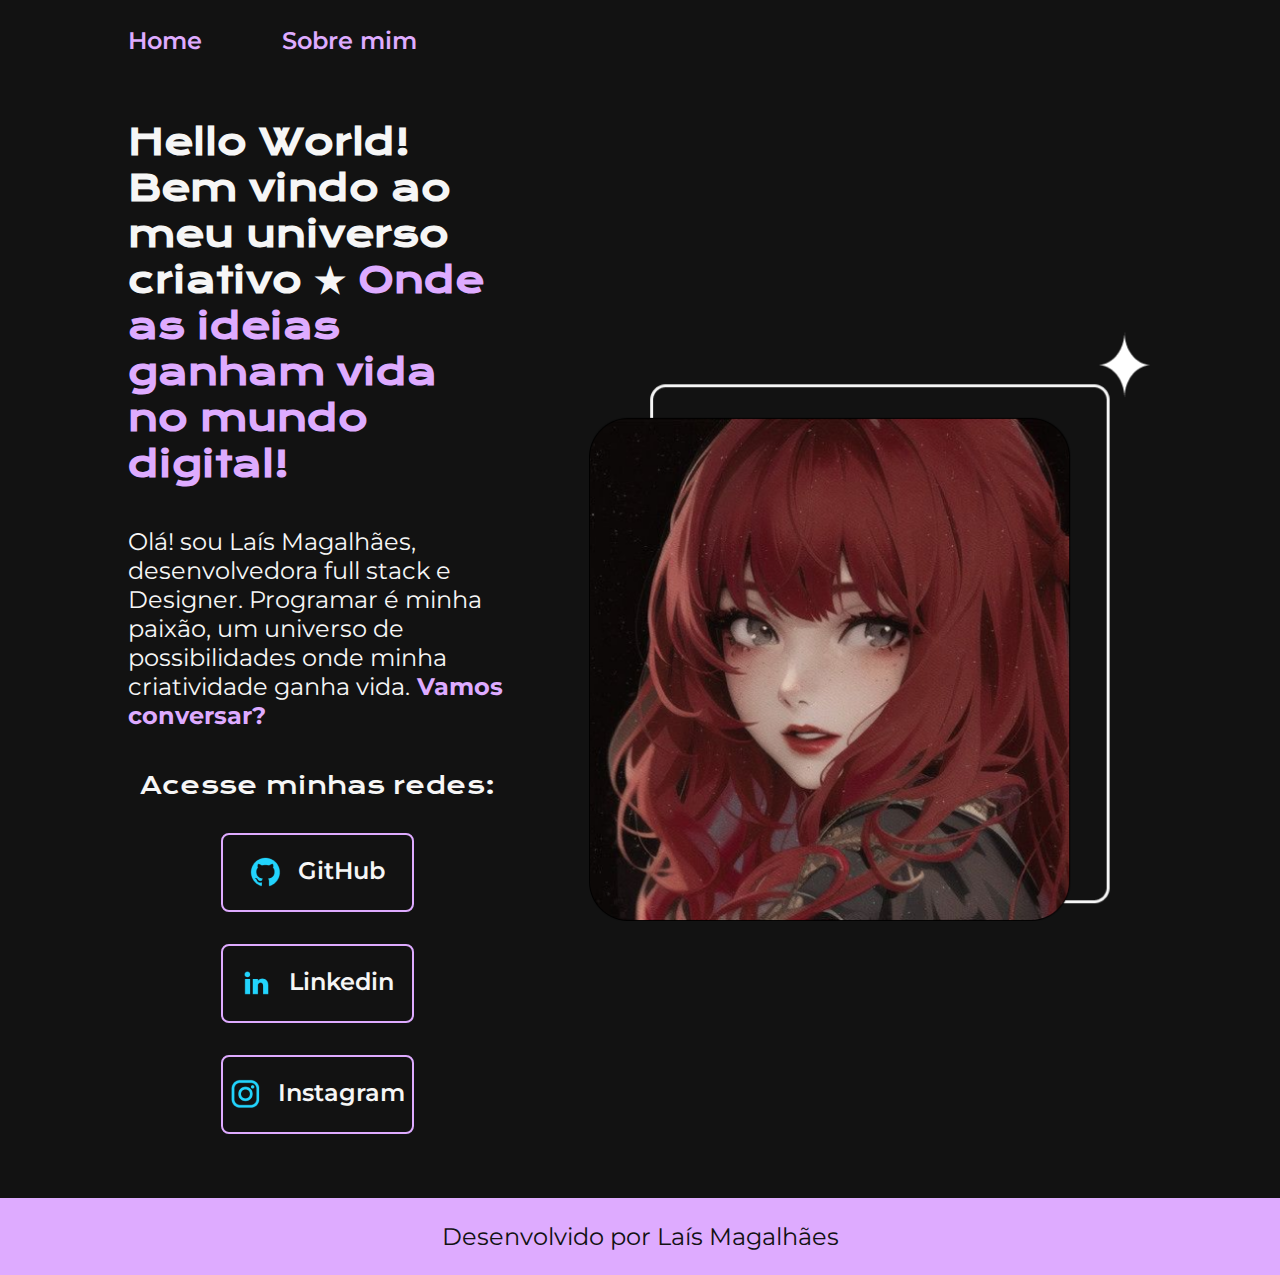
<file: index.html>
<!DOCTYPE html>
<html lang="pt-br">


<head>
    <meta charset="UTF-8">
    <meta http-equiv="X-UA-Compatible" content="IE=edge">
    <meta name="viewport" content="width=device-width, initial-scale=1.0">
    <title>Portifolio</title>
    <link rel="stylesheet" href="./styles/style.css">
</head>

<body>
    <header class="cabecalho">
        <nav class="cabecalho__menu">
            <a class="cabecalho__menu__link" href="Index.html">Home</a>
            <a class="cabecalho__menu__link" href="about.html">Sobre mim</a>
        </nav>
    </header>
    <main class="apresentacao">
        <section class="apresentacao__conteudo">
        
            <h1 class="apresentacao__conteudo__titulo">Hello World! Bem vindo ao meu universo criativo ★ <strong class="titulo-destaque">Onde as ideias ganham vida no mundo digital!</strong></h1>
            <p class="apresentacao__conteudo__texto">Olá! sou Laís Magalhães, desenvolvedora full stack e Designer. Programar é minha paixão, um universo de possibilidades onde minha criatividade ganha vida.<strong class="apresentacao__chamado"> Vamos conversar?</strong> 
        </p>
            <div class="apresentacao__links">
            <h2 class="apresentacao__links__subtitulo">Acesse minhas redes:</h2>
            <a class="apresentacao__links__navegacao" href="https://github.com/laismagga">
                <img src="./assets/github.png">
                GitHub
            </a>
            <a class="apresentacao__links__navegacao" href="https://linkedin.com/in/laismagga">
                <img src="./assets/linkedin.png">
                Linkedin
            </a>
            <a class="apresentacao__links__navegacao" href="https://instagram.com/maggalala">
                <img src="./assets/instagram.png">
                Instagram
            </a>
        </div>
     </section>
     <img class="apresentacao__imagem" src="./assets/imagem.png" alt="Foto da Laís"> 
    </main>
    <footer class="rodape">
        <p>Desenvolvido por Laís Magalhães</p>
    </footer>
</body>

</html>
</file>
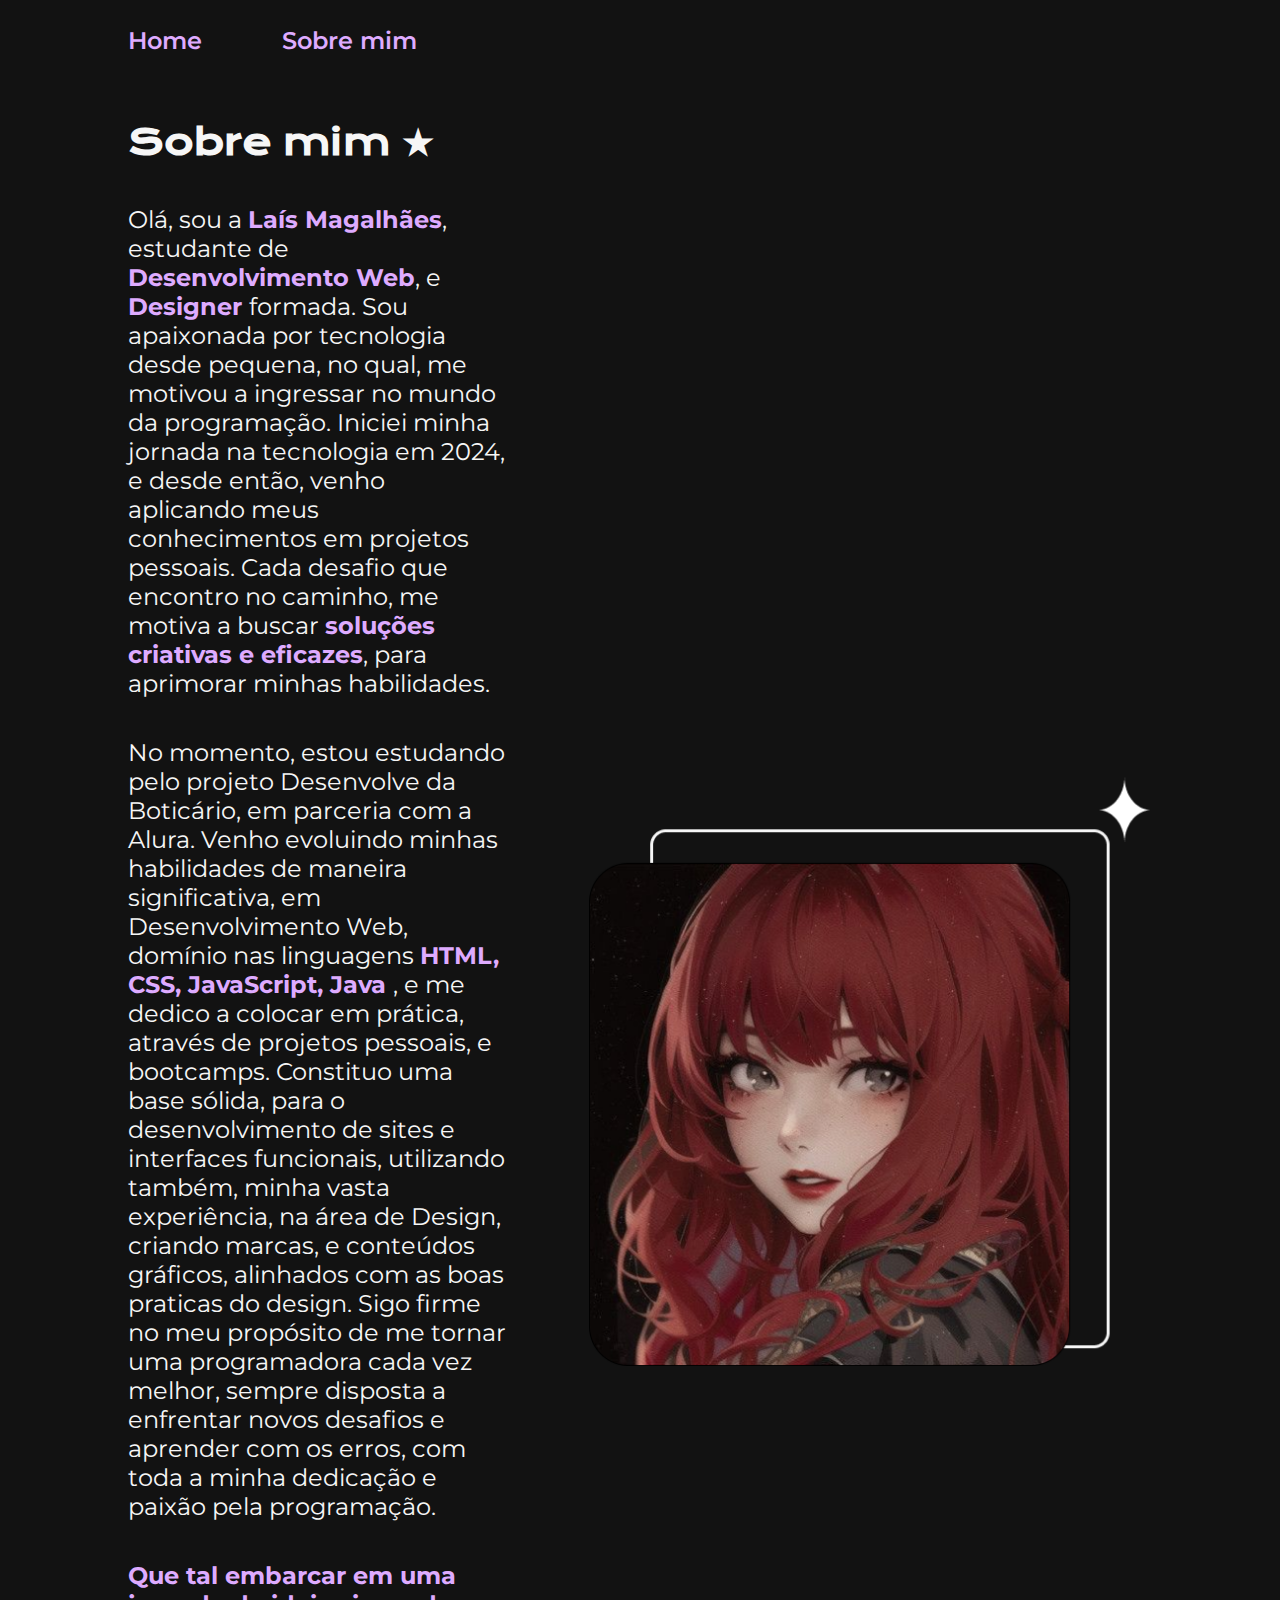
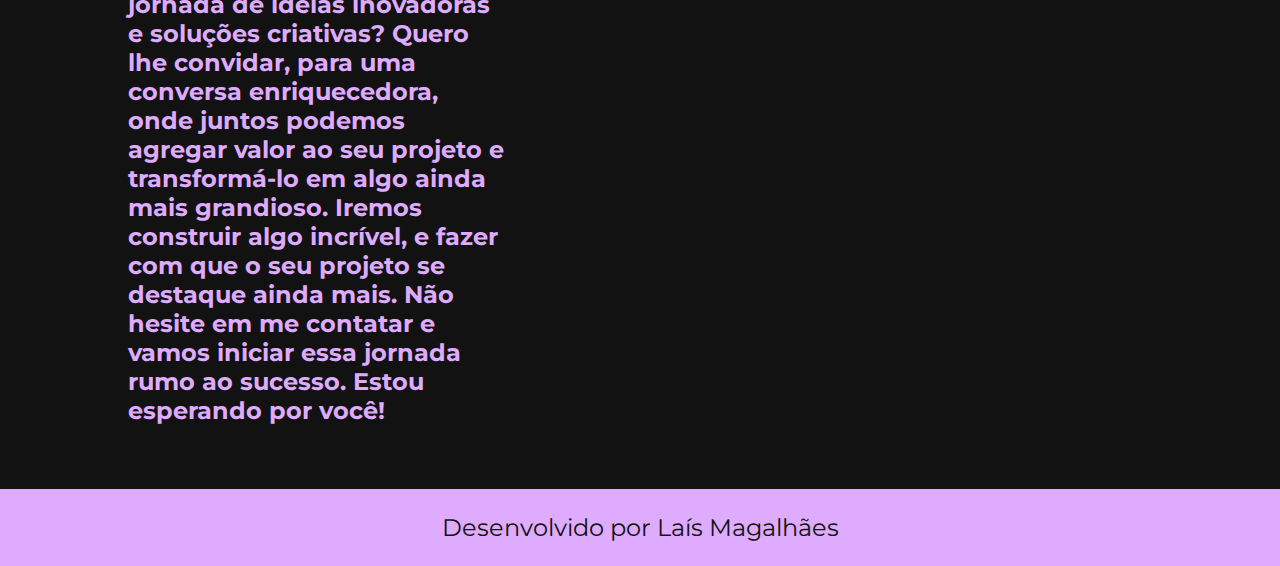
<file: about.html>
<!DOCTYPE html>
<html lang="pt-br">

<head>
    <meta charset="UTF-8">
    <meta http-equiv="X-UA-Compatible" content="IE=edge">
    <meta name="viewport" content="width=device-width, initial-scale=1.0">
    <title>Sobre mim</title>
    <link rel="stylesheet" href="./styles/style.css">
</head>

<body>
    <header class="cabecalho">
        <nav class="cabecalho__menu">
            <a class="cabecalho__menu__link" href="index.html">Home</a>
            <a class="cabecalho__menu__link" href="about.html">Sobre mim</a>
         </nav>
    </header>

   <main class="apresentacao">
    <section class="apresentacao__conteudo">
        <h1 class="apresentacao__conteudo__titulo">Sobre mim ★</h1>
        <p class="apresentacao__conteudo__texto">Olá, sou a  <strong class="titulo-destaque">Laís Magalhães</strong>, estudante de <strong class="titulo-destaque">Desenvolvimento Web</strong>, e <strong class="titulo-destaque">Designer </strong>formada. Sou apaixonada por tecnologia desde pequena, no qual, me motivou a ingressar no mundo da programação. Iniciei minha jornada na tecnologia em 2024, e desde então, venho aplicando meus conhecimentos em projetos pessoais. Cada desafio que encontro no caminho, me motiva a buscar <strong class="titulo-destaque">soluções criativas e eficazes</strong>, para aprimorar minhas habilidades.</p>
        <p class="apresentacao__conteudo__texto">No momento, estou estudando pelo projeto Desenvolve da Boticário, em parceria com a Alura. Venho evoluindo minhas habilidades de maneira significativa, em Desenvolvimento Web, domínio nas linguagens <strong class="titulo-destaque">HTML, CSS, JavaScript, Java </strong>, e me dedico a colocar em prática, através de projetos pessoais, e bootcamps. Constituo uma base sólida, para o desenvolvimento de sites e interfaces funcionais, utilizando também, minha vasta experiência, na área de Design, criando marcas, e conteúdos gráficos, alinhados com as boas praticas do design. Sigo firme no meu propósito de me tornar uma programadora cada vez melhor, sempre disposta a enfrentar novos desafios e aprender com os erros, com toda a minha dedicação e paixão pela programação.</p>
        <p class="apresentacao__conteudo__texto">
            <strong class="titulo-destaque">Que tal embarcar em uma jornada de ideias inovadoras e soluções criativas? Quero lhe convidar, para uma conversa enriquecedora, onde juntos podemos agregar valor ao seu projeto e transformá-lo em algo ainda mais grandioso. Iremos construir algo incrível, e fazer com que o seu projeto se destaque ainda mais. Não hesite em me contatar e vamos iniciar essa jornada rumo ao sucesso. Estou esperando por você!</strong>
        </p>
    </section>
    <img class="apresentacao__imagem" src="./assets/imagem.png" alt="Foto da Laís"> 
   </main>

   <footer class="rodape">
    <p>Desenvolvido por Laís Magalhães</p>
   </footer>
</body>

</html>
</file>
<file: styles/style.css>
@import url('https://fonts.googleapis.com/css2?family=Krona+One&family=Montserrat:wght@400;600&display=swap');

:root{
    --cor-primaria: #121212;
    --cor-secundaria: #f6f6f6;
    --cor-terciaria: #DEABFF;
    --cor-hover: #272727;

    --fonte-primaria: 'Krona One', 'sans serif';
    --fonte-secundaria: "Montserrat", sans-serif;
}

* {
    margin:  0;
    padding:  0;
}

body {
    box-sizing: border-box;
    background-color: var(--cor-primaria);
    color: var(--cor-secundaria);
}
.cabecalho{
    padding: 2% 0% 0% 10%;
}
.cabecalho__menu{
    display: flex;
    gap: 80px;
}
.cabecalho__menu__link{
    font-family: var(--fonte-secundaria);
    font-size: 1.5rem;
    font-weight: 600;
    color: var(--cor-terciaria);
    text-decoration: none;
}
.cabecalho__menu__link:hover {
    color: #007bff;
    cursor: pointer;
}
.apresentacao{
    padding: 5% 10%;
    display: flex;
    align-items: center;
    justify-content: space-between;
    gap: 82px;
}
.apresentacao__conteudo{
    width: 50%;
    display: flex;
    flex-direction: column;
    gap: 40px;
}
.apresentacao__conteudo__titulo{
    font-size: 2.25rem;
    font-family: var(--fonte-primaria);
}
.titulo-destaque {
    color: var(--cor-terciaria);
}
.apresentacao__conteudo__texto{
    font-size: 1.5rem;
    font-family: var(--fonte-secundaria);
}
.apresentacao__chamado {
    color: var(--cor-terciaria);
}
.apresentacao__links{
    display: flex;
    flex-direction: column;
    justify-content: space-between;
    align-items: center;
    gap: 32px ;
}
.apresentacao__links__subtitulo{
    font-family: var(--fonte-primaria);
    font-weight: 400;
    font-size: 1.5rem;
    
}
.apresentacao__links__navegacao {
    display: flex;
    justify-content: center;
    gap: 16px;
    border: 2px solid var(--cor-terciaria);
    width: 50%;
    text-align: center;
    border-radius: 8px;
    font-size: 1.5rem;
    font-weight: 600;
    padding: 21.5px 0;
    text-decoration: none;
    color: var(--cor-secundaria);
    font-family: var(--fonte-secundaria);
}
.apresentacao__links__link:hover {
    background-color: var(--cor-hover);
    cursor: pointer;
}
.apresentacao__imagem {
    width: 55%;

}
.rodape{
    color: var(--cor-primaria);
    background-color: var(--cor-terciaria);
    padding: 24px;
    text-align: center;
    font-family: var(--fonte-secundaria);
    font-size: 1.5rem;
    font-weight:400;
}
@media (max-width: 1200px){
    .cabecalho {
       padding: 10%;
    }
    .cabecalho__menu {
        justify-content: center;
    }
    .apresentacao {
       flex-direction: column-reverse;
       padding: 5%;
    }
    .apresentacao__conteudo {
        width: auto;
    }
    .apresentacao__imagem {
        width: 200px;
        height: 200px;
    }
}
</file>
